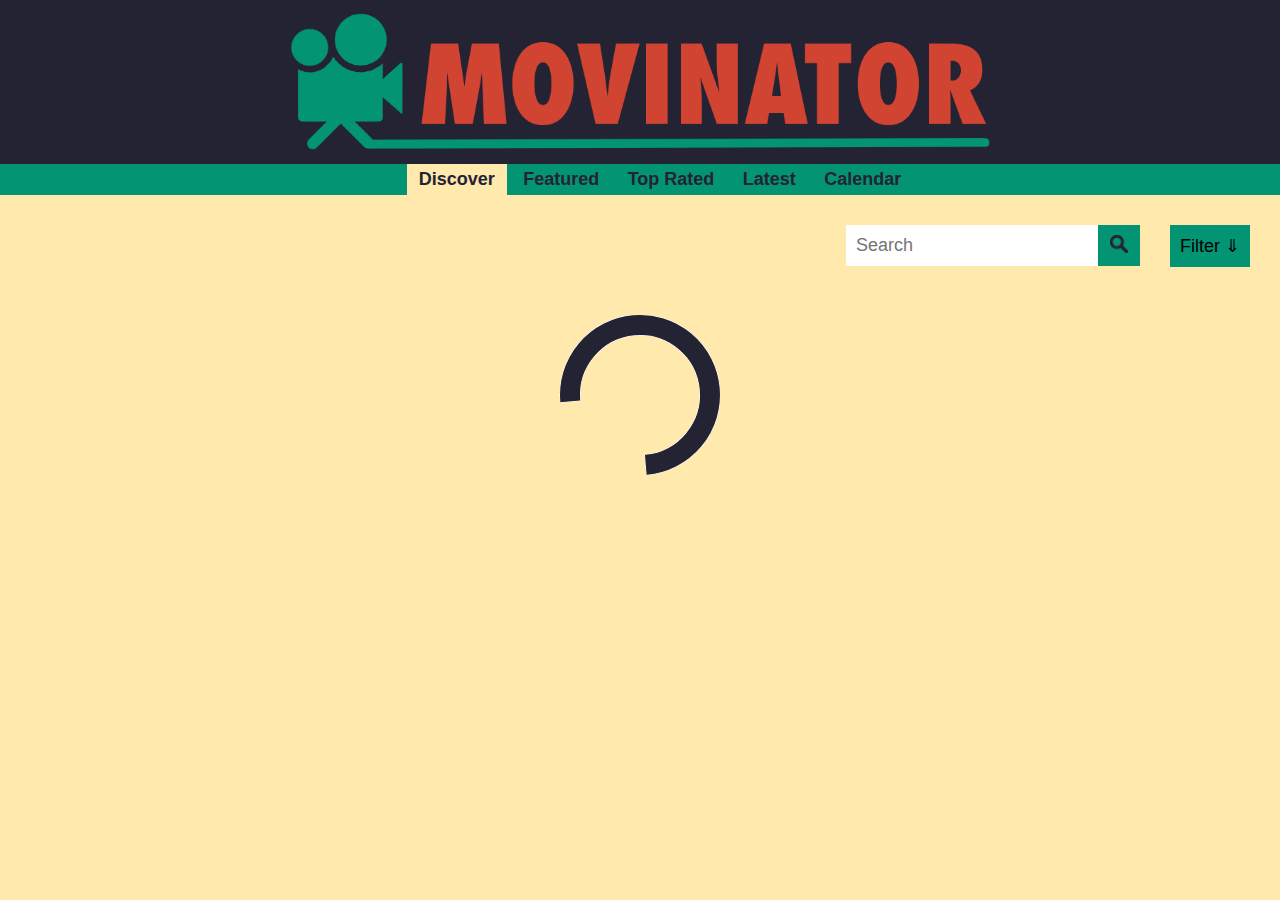
<file: PA3/discover.html>
<!DOCTYPE html>
<html lang="en">
	<head>
		<meta charset="UTF-8"/>
		<meta name="author" content="Michael Smith"/>
		<title>Movinator</title>
		<link href="css/discoverStyle.css" type="text/css" rel="stylesheet"/>
		<script src="js/discoverScript.js"></script>
	</head>
	<body onload="retrieveMovie('Bird Box', 'birdBox');
				  retrieveMovie('Shutter Island', 'shutterIsland');
				  retrieveMovie('Avatar', 'avatar');
				  retrieveMovie('Black Panther', 'blackPanther');
				  retrieveMovie('Bohemian Rhapsody', 'bohemianRhapsody');
				  retrieveMovie('Get Out', 'getOut');
				  retrieveMovie('Deadpool', 'deadpool');
				  retrieveMovie('Interstellar', 'interstellar');
				  retrieveMovie('Forrest Gump', 'forrestGump');
				  retrieveMovie('Inception', 'inception');
				  loadDone()">
		<div id="header">
			<div id="logoDiv">
				<a href="../index.html">
					<img id="logo" src="images/logo.png" alt="image"/>
				</a>
			</div>
		</div>
		<nav>	
			<ul>
				<li><a href="discover.html" id="current">Discover</a></li>
				<li><a href="featured.html">Featured</a></li>
				<li><a href="topRated.html">Top Rated</a></li>
				<li><a href="latest.html">Latest</a></li>
				<li><a href="calendar.html">Calendar</a></li>
			</ul>
		</nav>
		<div class="filter">
			<button class="filterButton">Filter &dArr;</button>
			<div class="filters">
				<div class="filterType" onclick="filterNone()">None</div>
				<div class="filterType" onclick="filterPG13()">PG-13</div>
				<div class="filterType" onclick="filterR()">R</div>
			</div>
		</div>
		<form>
			<input id="findMovie" type="text" placeholder="Search"/>
			<button type="button" onclick="find()"><img class="searchIcon" src="images/searchIcon.png" alt="image"/></button>
		</form>
		<div id="loading" style="text-align:center; padding-top: 100px;"><img alt="loading" src="images/loading.gif"/></div>
		<div class="movieBlocks" id="movieBlocks">
			<div class="movieBlock" id="birdBox">
				<img class="movieImage" src="images/birdBox.jpg" alt="image" id="birdBoxImage"/>
				<div class="movieData">
					<div class="movieTitle" id="birdBoxTitle">
						
					</div>
					<hr/>
					<div class="ageAndRelease" id="birdBoxAgeAndRelease">
						
					</div>
					<div class="description" id="birdBoxDescription">
						
					</div>
					<div class="myRating" id="birdBoxMyRating">
						&#9733; 7.7
					</div>
					<div class="imdbRating" id="birdBoxImdbRating">
						
					</div>
				</div>
			</div>
			<div class="movieBlock" id="shutterIsland">
				<img class="movieImage" src="images/shutterIsland.jpg" alt="image" id="shutterIslandImage"/>
				<div class="movieData">
					<div class="movieTitle" id="shutterIslandTitle">
					
					</div>
					<hr/>
					<div class="ageAndRelease" id="shutterIslandAgeAndRelease">
					</div>
					<div class="description" id="shutterIslandDescription">
					
					</div>
					<div class="myRating" id="shutterIslandMyRating">
						&#9733; 9.0
					</div>
					<div class="imdbRating" id="shutterIslandImdbRating">
					</div>
				</div>
			</div>
			<div class="movieBlock" id="avatar">
				<img class="movieImage" src="images/avatar.jpg" alt="image" id="avatarImage"/>
				<div class="movieData">
					<div class="movieTitle" id="avatarTitle">
					
					</div>
					<hr/>
					<div class="ageAndRelease" id="avatarAgeAndRelease">
					
					</div>
					<div class="description" id="avatarDescription">
					
					</div>
					<div class="myRating" id="avatarMyRating">
						&#9733; 8.2
					</div>
					<div class="imdbRating" id="avatarImdbRating">
					
					</div>
				</div>
			</div>
			<div class="movieBlock" id="blackPanther">
				<img class="movieImage" src="images/blackPanther.jpg" alt="image" id="blackPantherImage"/>
				<div class="movieData">
					<div class="movieTitle" id="blackPantherTitle">
					
					</div>
					<hr/>
					<div class="ageAndRelease" id="blackPantherAgeAndRelease">
					
					</div>
					<div class="description" id="blackPantherDescription">
						
					</div>
					<div class="myRating" id="blackPantherMyRating">
						&#9733; 7.8
					</div>
					<div class="imdbRating" id="blackPantherImdbRating">
					
					</div>
				</div>
			</div>
			<div class="movieBlock" id="inception">
				<img class="movieImage" src="images/inception.jpg" alt="image" id="inceptionImage"/>
				<div class="movieData">
					<div class="movieTitle" id="inceptionTitle">
						
					</div>
					<hr/>
					<div class="ageAndRelease" id="inceptionAgeAndRelease">
						
					</div>
					<div class="description" id="inceptionDescription">
						
					</div>
					<div class="myRating" id="inceptionMyRating">
						&#9733; 8.9
					</div>
					<div class="imdbRating" id="inceptionImdbRating">
						
					</div>
				</div>
			</div>
			<div class="movieBlock" id="getOut">
				<img class="movieImage" src="images/getOut.jpg" alt="image" id="getOutImage"/>
				<div class="movieData">
					<div class="movieTitle" id="getOutTitle">
						
					</div>
					<hr/>
					<div class="ageAndRelease" id="getOutAgeAndRelease">
						
					</div>
					<div class="description" id="getOutDescription">
						
					</div>
					<div class="myRating" id="getOutMyRating">
						&#9733; 8.3
					</div>
					<div class="imdbRating" id="getOutImdbRating">
						
					</div>
				</div>
			</div>
			<div class="movieBlock" id="deadpool">
				<img class="movieImage" src="images/deadpool.jpg" alt="image" id="deadpoolImage"/>
				<div class="movieData">
					<div class="movieTitle" id="deadpoolTitle">
						
					</div>
					<hr/>
					<div class="ageAndRelease" id="deadpoolAgeAndRelease">
						
					</div>
					<div class="description" id="deadpoolDescription">
						
					</div>
					<div class="myRating" id="deadpoolMyRating">
						&#9733; 8.1
					</div>
					<div class="imdbRating" id="deadpoolImdbRating">
						
					</div>
				</div>
			</div>
			<div class="movieBlock" id="interstellar">
				<img class="movieImage" src="images/interstellar.jpg" alt="image" id="interstellarImage"/>
				<div class="movieData">
					<div class="movieTitle" id="interstellarTitle">
						
					</div>
					<hr/>
					<div class="ageAndRelease" id="interstellarAgeAndRelease">
						
					</div>
					<div class="description" id="interstellarDescription">
						
					</div>
					<div class="myRating" id="interstellarMyRating">
						&#9733; 8.4
					</div>
					<div class="imdbRating" id="interstellarImdbRating">
						
					</div>
				</div>
			</div>
			<div class="movieBlock" id="forrestGump">
				<img class="movieImage" src="images/forrestGump.jpg" alt="image" id="forrestGumpImage"/>
				<div class="movieData">
					<div class="movieTitle" id="forrestGumpTitle">
						
					</div>
					<hr/>
					<div class="ageAndRelease" id="forrestGumpAgeAndRelease">
						
					</div>
					<div class="description" id="forrestGumpDescription">
						
					</div>
					<div class="myRating" id="forrestGumpMyRating">
						&#9733; 8.8
					</div>
					<div class="imdbRating" id="forrestGumpImdbRating">
					
					</div>
				</div>
			</div>
			<div class="movieBlock" id="bohemianRhapsody">
				<img class="movieImage" src="images/bohemianRhapsody.jpg" alt="image" id="bohemianRhapsodyImage"/>
				<div class="movieData">
					<div class="movieTitle" id="bohemianRhapsodyTitle">
						
					</div>
					<hr/>
					<div class="ageAndRelease" id="bohemianRhapsodyAgeAndRelease">
						
					</div>
					<div class="description" id="bohemianRhapsodyDescription">
						
					</div>
					<div class="myRating" id="bohemianRhapsodyMyRating">
						&#9733; 8.9
					</div>
					<div class="imdbRating" id="bohemianRhapsodyImdbRating">
						
					</div>
				</div>
			</div>
		</div>
	</body>
</html>
</file>
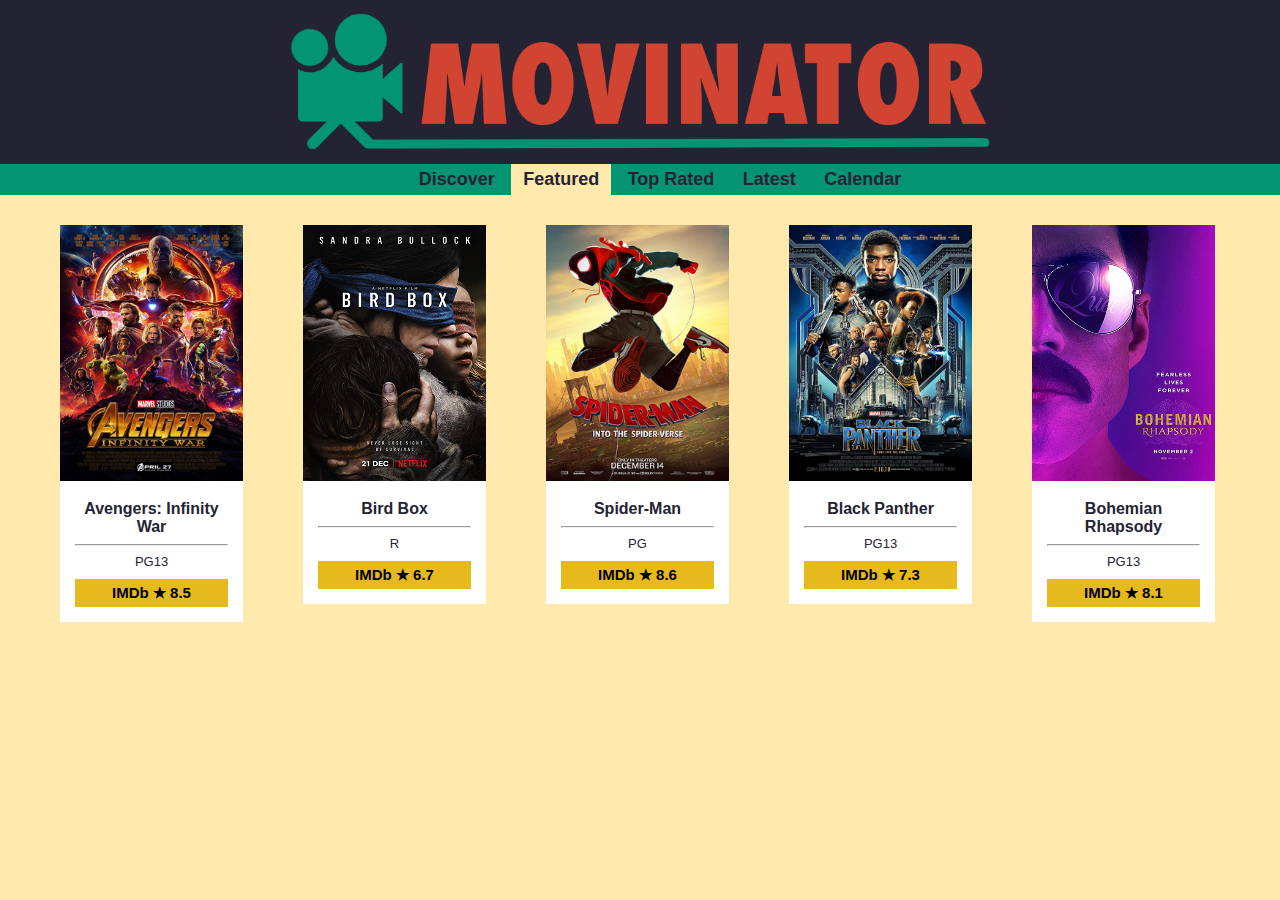
<file: PA3/featured.html>
<!DOCTYPE html>
<html lang="en">
	<head>
		<meta charset="UTF-8"/>
		<meta name="author" content="Michael Smith"/>
		<title>Movinator</title>
		<link href="css/featuredStyle.css" type="text/css" rel="stylesheet"/>
	</head>
	<body>
		<div id="header">
			<div id="logoDiv">
				<a href="../index.html">
					<img id="logo" src="images/logo.png" alt="image"/>
				</a>
			</div>
		</div>
		<nav>	
			<ul>
				<li><a href="discover.html">Discover</a></li>
				<li><a href="featured.html" id="current">Featured</a></li>
				<li><a href="topRated.html">Top Rated</a></li>
				<li><a href="latest.html">Latest</a></li>
				<li><a href="calendar.html">Calendar</a></li>
			</ul>
		</nav>
		<div class="movieBlocks">
			<div class="movieBlock">
				<img class="movieImage1" src="images/infinityWar.jpg" alt="image"/>
				<img class="movieImage2" src="images/infinityWarFanArt.jpg" alt="image"/>
				<div class="movieData">
					<div class="movieTitle">
						Avengers: Infinity War
					</div>
					<hr/>
					<div class="age">
						PG13
					</div>
					<div class="imdbRating">
						IMDb &#9733; 8.5
					</div>
				</div>
			</div>
			<div class="movieBlock">
				<img class="movieImage1" src="images/birdBox.jpg" alt="image"/>
				<img class="movieImage2" src="images/birdBoxFanArt.jpg" alt="image"/>
				<div class="movieData">
					<div class="movieTitle">
						Bird Box
					</div>
					<hr/>
					<div class="age">
						R
					</div>
					<div class="imdbRating">
						IMDb &#9733; 6.7
					</div>
				</div>
			</div>
			<div class="movieBlock">
				<img class="movieImage1" src="images/spiderman.jpg" alt="image"/>
				<img class="movieImage2" src="images/spidermanFanArt.png" alt="image"/>
				<div class="movieData">
					<div class="movieTitle">
						Spider-Man
					</div>
					<hr/>
					<div class="age">
						PG
					</div>
					<div class="imdbRating">
						IMDb &#9733; 8.6
					</div>
				</div>
			</div>
			<div class="movieBlock">
				<img class="movieImage1" src="images/blackPanther.jpg" alt="image"/>
				<img class="movieImage2" src="images/blackPantherFanArt.jpg" alt="image"/>
				<div class="movieData">
					<div class="movieTitle">
						Black Panther
					</div>
					<hr/>
					<div class="age">
						PG13
					</div>
					<div class="imdbRating">
						IMDb &#9733; 7.3
					</div>
				</div>
			</div>
			<div class="movieBlock">
				<img class="movieImage1" src="images/bohemianRhapsody.jpg" alt="image"/>
				<img class="movieImage2" src="images/bohemianRhapsodyFanArt.jpg" alt="image"/>
				<div class="movieData">
					<div class="movieTitle">
						Bohemian Rhapsody
					</div>
					<hr/>
					<div class="age">
						PG13
					</div>
					<div class="imdbRating">
						IMDb &#9733; 8.1
					</div>
				</div>
			</div>
		</div>
	</body>
</html>
</file>
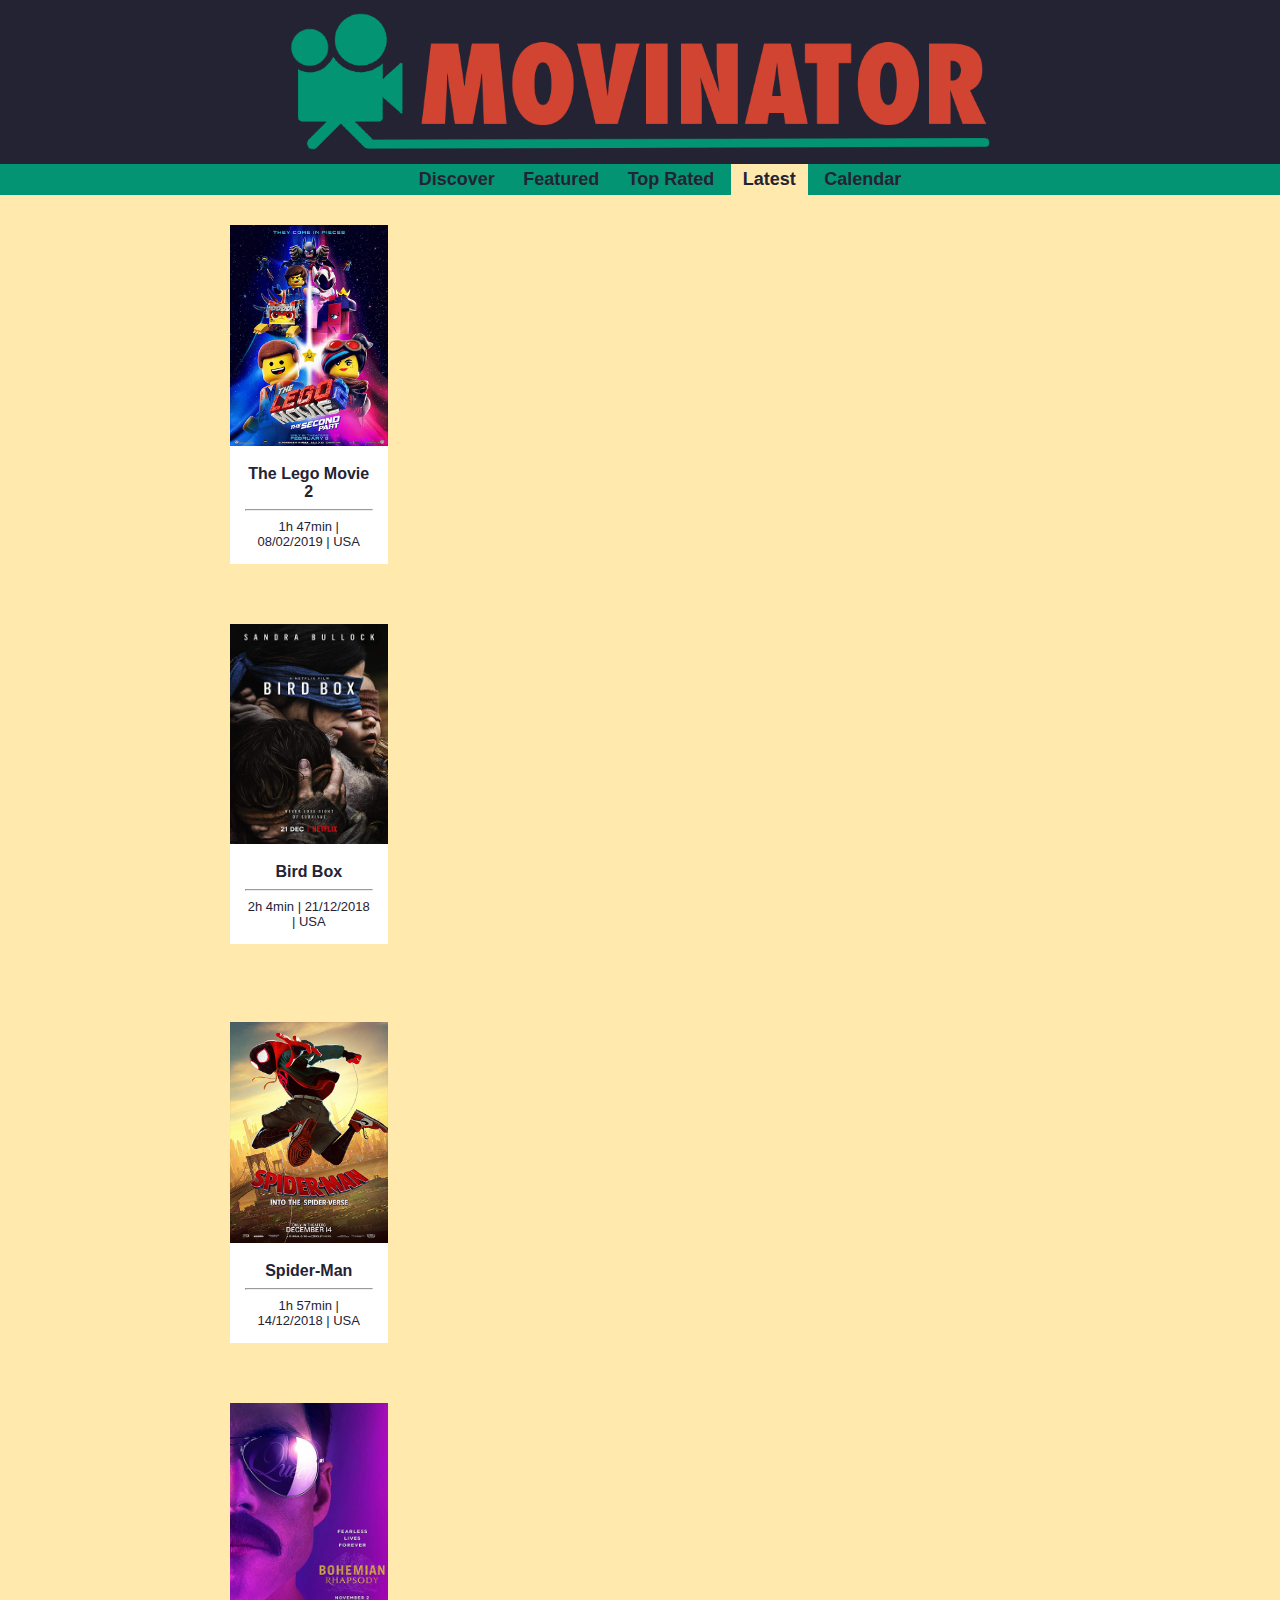
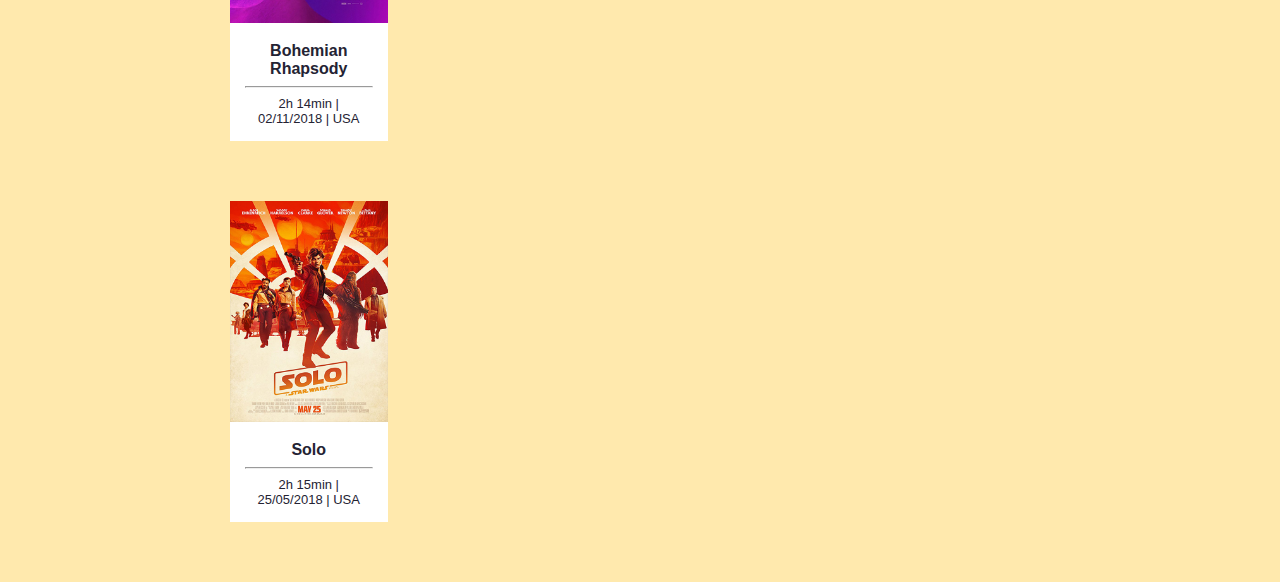
<file: PA3/latest.html>
<!DOCTYPE html>
<html lang="en">
	<head>
		<meta charset="UTF-8"/>
		<meta name="author" content="Michael Smith"/>
		<title>Movinator</title>
		<link href="css/latestStyle.css" type="text/css" rel="stylesheet"/>
	</head>
	<body>
		<div id="header">
			<div id="logoDiv">
				<a href="../index.html">
					<img id="logo" src="images/logo.png" alt="image"/>
				</a>
			</div>
		</div>
		<nav>	
			<ul>
				<li><a href="discover.html">Discover</a></li>
				<li><a href="featured.html">Featured</a></li>
				<li><a href="topRated.html">Top Rated</a></li>
				<li><a href="latest.html" id="current">Latest</a></li>
				<li><a href="calendar.html">Calendar</a></li>
			</ul>
		</nav>
		<div class="movieBlocks">
			<div class="movieBlock">
				<img class="movieImage" src="images/legoMovie2.jpg" alt="image"/>
				<div class="movieData">
					<div class="movieTitle">
						The Lego Movie 2
					</div>
					<hr/>
					<div class="runtimeAndRelease">
						1h 47min | 08/02/2019 | USA
					</div>
				</div>
			</div>
			<embed class="trailer" src="https://www.youtube.com/embed/XvHSlHhh1gk" width="700"/>
			<div class="newLine"></div>
			<div class="movieBlock">
				<img class="movieImage" src="images/birdBox.jpg" alt="image"/>
				<div class="movieData">
					<div class="movieTitle">
						Bird Box
					</div>
					<hr/>
					<div class="runtimeAndRelease">
						2h 4min | 21/12/2018 | USA
					</div>
				</div>
			</div>
			<embed class="trailer" src="https://www.youtube.com/embed/o2AsIXSh2xo" width="700"/>
			<div class="newLine"></div>
			<br/>
			<div class="movieBlock">
				<img class="movieImage" src="images/spiderman.jpg" alt="image"/>
				<div class="movieData">
					<div class="movieTitle">
						Spider-Man
					</div>
					<hr/>
					<div class="runtimeAndRelease">
						1h 57min | 14/12/2018 | USA
					</div>
				</div>
			</div>
			<embed class="trailer" src="https://www.youtube.com/embed/g4Hbz2jLxvQ" width="700"/>
			<div class="newLine"></div>
			<div class="movieBlock">
				<img class="movieImage" src="images/bohemianRhapsody.jpg" alt="image"/>
				<div class="movieData">
					<div class="movieTitle">
						Bohemian Rhapsody
					</div>
					<hr/>
					<div class="runtimeAndRelease">
						2h 14min | 02/11/2018 | USA
					</div>
				</div>
			</div>
			<embed class="trailer" src="https://www.youtube.com/embed/cN10tfVW0UY" width="700"/>
			<div class="newLine"></div>
			<div class="movieBlock">
				<img class="movieImage" src="images/solo.jpg" alt="image"/>
				<div class="movieData">
					<div class="movieTitle">
						Solo
					</div>
					<hr/>
					<div class="runtimeAndRelease">
						2h 15min | 25/05/2018 | USA
					</div>
				</div>
			</div>
			<embed class="trailer" src="https://www.youtube.com/embed/jPEYpryMp2s" width="700"/>
			<div class="newLine"></div>
		</div>
	</body>
</html>
</file>
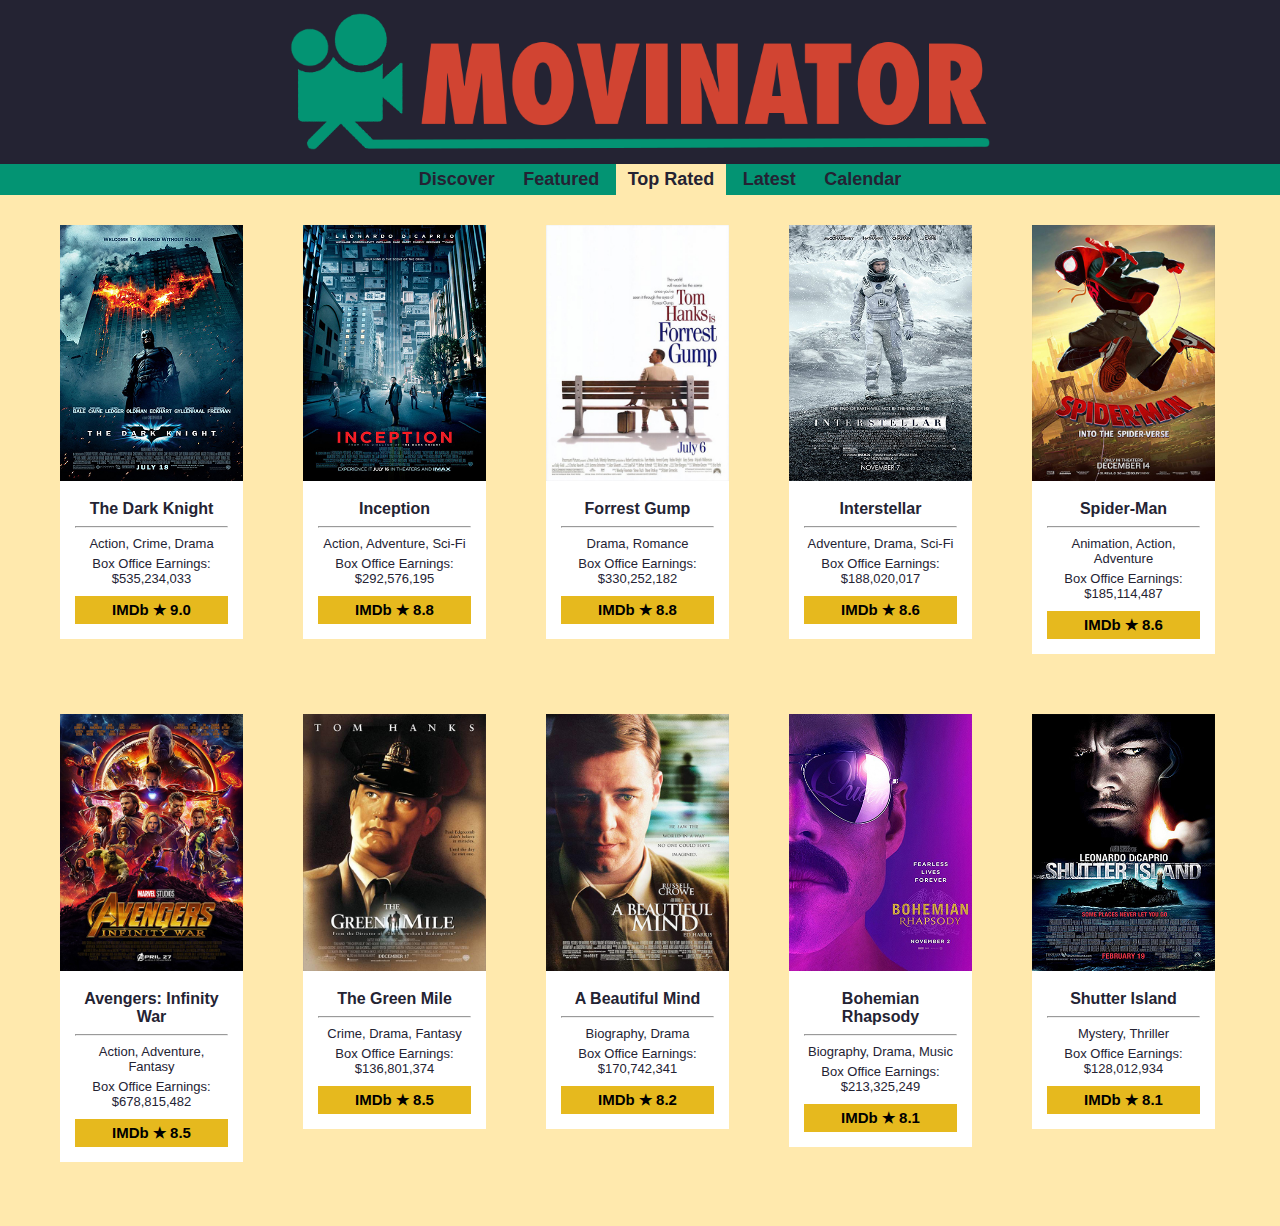
<file: PA3/topRated.html>
<!DOCTYPE html>
<html lang="en">
	<head>
		<meta charset="UTF-8"/>
		<meta name="author" content="Michael Smith"/>
		<title>Movinator</title>
		<link href="css/topRatedStyle.css" type="text/css" rel="stylesheet"/>
	</head>
	<body>
		<div id="header">
			<div id="logoDiv">
				<a href="../index.html">
					<img id="logo" src="images/logo.png" alt="image"/>
				</a>
			</div>
		</div>
		<nav>	
			<ul>
				<li><a href="discover.html">Discover</a></li>
				<li><a href="featured.html">Featured</a></li>
				<li><a href="topRated.html" id="current">Top Rated</a></li>
				<li><a href="latest.html">Latest</a></li>
				<li><a href="calendar.html">Calendar</a></li>
			</ul>
		</nav>
		<div class="movieBlocks">
			<div class="movieBlock">
				<img class="movieImage" src="images/theDarkKnight.jpg" alt="image"/>
				<div class="movieData">
					<div class="movieTitle">
						The Dark Knight
					</div>
					<hr/>
					<div class="genre">
						Action, Crime, Drama
					</div>
					<div class="earnings">
						Box Office Earnings: $535,234,033
					</div>
					<div class="imdbRating">
						IMDb &#9733; 9.0
					</div>
				</div>
			</div>
			<div class="movieBlock">
				<img class="movieImage" src="images/inception.jpg" alt="image"/>
				<div class="movieData">
					<div class="movieTitle">
						Inception
					</div>
					<hr/>
					<div class="genre">
						Action, Adventure, Sci-Fi
					</div>
					<div class="earnings">
						Box Office Earnings: $292,576,195
					</div>
					<div class="imdbRating">
						IMDb &#9733; 8.8
					</div>
				</div>
			</div>
			<div class="movieBlock">
				<img class="movieImage" src="images/forrestGump.jpg" alt="image"/>
				<div class="movieData">
					<div class="movieTitle">
						Forrest Gump
					</div>
					<hr/>
					<div class="genre">
						Drama, Romance
					</div>
					<div class="earnings">
						Box Office Earnings: $330,252,182
					</div>
					<div class="imdbRating">
						IMDb &#9733; 8.8
					</div>
				</div>
			</div>
			<div class="movieBlock">
				<img class="movieImage" src="images/interstellar.jpg" alt="image"/>
				<div class="movieData">
					<div class="movieTitle">
						Interstellar
					</div>
					<hr/>
					<div class="genre">
						Adventure, Drama, Sci-Fi
					</div>
					<div class="earnings">
						Box Office Earnings: $188,020,017
					</div>
					<div class="imdbRating">
						IMDb &#9733; 8.6
					</div>
				</div>
			</div>
			<div class="movieBlock">
				<img class="movieImage" src="images/spiderman.jpg" alt="image"/>
				<div class="movieData">
					<div class="movieTitle">
						Spider-Man
					</div>
					<hr/>
					<div class="genre">
						Animation, Action, Adventure
					</div>
					<div class="earnings">
						Box Office Earnings: $185,114,487
					</div>
					<div class="imdbRating">
						IMDb &#9733; 8.6
					</div>
				</div>
			</div>
			<div class="movieBlock">
				<img class="movieImage" src="images/infinityWar.jpg" alt="image"/>
				<div class="movieData">
					<div class="movieTitle">
						Avengers: Infinity War
					</div>
					<hr/>
					<div class="genre">
						Action, Adventure, Fantasy
					</div>
					<div class="earnings">
						Box Office Earnings: $678,815,482
					</div>
					<div class="imdbRating">
						IMDb &#9733; 8.5
					</div>
				</div>
			</div>
			<div class="movieBlock">
				<img class="movieImage" src="images/greenMile.jpg" alt="image"/>
				<div class="movieData">
					<div class="movieTitle">
						The Green Mile
					</div>
					<hr/>
					<div class="genre">
						Crime, Drama, Fantasy
					</div>
					<div class="earnings">
						Box Office Earnings: $136,801,374
					</div>
					<div class="imdbRating">
						IMDb &#9733; 8.5
					</div>
				</div>
			</div>
			<div class="movieBlock">
				<img class="movieImage" src="images/beautifulMind.jpg" alt="image"/>
				<div class="movieData">
					<div class="movieTitle">
						A Beautiful Mind
					</div>
					<hr/>
					<div class="genre">
						Biography, Drama
					</div>
					<div class="earnings">
						Box Office Earnings: $170,742,341
					</div>
					<div class="imdbRating">
						IMDb &#9733; 8.2
					</div>
				</div>
			</div>
			<div class="movieBlock">
				<img class="movieImage" src="images/bohemianRhapsody.jpg" alt="image"/>
				<div class="movieData">
					<div class="movieTitle">
						Bohemian Rhapsody
					</div>
					<hr/>
					<div class="genre">
						Biography, Drama, Music
					</div>
					<div class="earnings">
						Box Office Earnings: $213,325,249
					</div>
					<div class="imdbRating">
						IMDb &#9733; 8.1
					</div>
				</div>
			</div>
			<div class="movieBlock">
				<img class="movieImage" src="images/shutterIsland.jpg" alt="image"/>
				<div class="movieData">
					<div class="movieTitle">
						Shutter Island
					</div>
					<hr/>
					<div class="genre">
						Mystery, Thriller
					</div>
					<div class="earnings">
						Box Office Earnings: $128,012,934
					</div>
					<div class="imdbRating">
						IMDb &#9733; 8.1
					</div>
				</div>
			</div>
		</div>
	</body>
</html>
</file>
<file: PA3/css/discoverStyle.css>
body
{
	font-family: Helvetica;
	color: #242333;
	padding: 0;
	margin: 0;
	background-color: #ffe9ad;
}

#logo
{
	width: 100%;
	max-width: 700px;
}

#logoDiv
{
	text-align: center;
	padding-top: 13px;
	padding-bottom: 10px;
}

#header
{
	background-color: #242333;
}

ul
{
	background-color: #039473;
	text-align: center;
	padding-top: 5px;
	padding-bottom: 5px;
	margin: 0;
	overflow: hidden;
}

nav
{
	position: sticky;
	top: 0;
}

li
{
	display: inline;
	margin: 0;
}

li a
{
	text-decoration: none;
	color: #242333;
	font-weight: bold;
	padding: 12px;
	font-size: 18px;
}

li a:hover
{
	background-color: #05b38b;
	margin: 0;
}

#current
{
	background-color: #ffe9ad;
	margin: 0;
}

.filter 
{
  	float: right;
	padding: 30px;
	padding-bottom: 0;
	padding-left: 0;
}

.filterType 
{
	font-size: 18px;
  	padding: 10px;
  	text-decoration: none;
}

.filter .filterButton 
{
  	font-size: 18px;  
  	border: none;
  	padding: 10px;
 	background-color: #039473;
  	margin: 0;
}

.filters 
{
  	position: absolute;
  	display: none;
  	background-color: #ffffff;
	width: 76px;
}

.filterType 
{
  	color: black;
  	padding: 10px;
  	text-decoration: none;
  	display: block;
}

.filterType:hover 
{
  	cursor: pointer;
  	background-color: #05b38b;
}

.filter:hover .filters
{
  	display: block;
}

form
{
	padding: 30px;
	padding-bottom: 0;
	display: inline-block;
	float: right;
}

input
{
	padding: 10px;
	font-size: 18px;
	border: none;
}

form button
{
	border: none;
	background-color: #039473;
	padding: 10px 12px;
	cursor: pointer;
	float: right;
}

form button:hover
{
	background-color: #05b38b;
}

.searchIcon
{
	height: 18px;
}

.movieBlocks
{
	padding: 30px;
	padding-top: 0;
	display: none;
}

.movieBlock
{
	background-color: #ffffff;
	width: 15%;
	float: left;
	margin: 30px;
	display: inline-block;
}

.movieImage
{
	width: 100%;
	height: auto;
}

.movieData
{
	padding: 15px;
	text-align: center;
}

.movieTitle
{
	font-weight: bold;
	display: inline-block;
}

.ageAndRelease
{
	font-size: 13px;
}

.description
{
	padding: 5px;
	font-size: 13px;
	height: 110px;
}

.myRating
{
	padding: 10px;
	text-align: center;
	font-size: 30px;
	font-weight: bold;
	color: #ffffff;
	background-color: #242333;
}

.imdbRating
{
	font-size: 15px;
	padding: 5px;
	background-color: #e6b91e;
	color: black;
	font-weight: bold;
}
</file>
<file: PA3/css/featuredStyle.css>
body
{
	font-family: Helvetica;
	color: #242333;
	padding: 0;
	margin: 0;
	background-color: #ffe9ad;
}

#logo
{
	width: 100%;
	max-width: 700px;
}

#logoDiv
{
	text-align: center;
	padding-top: 13px;
	padding-bottom: 10px;
}

#header
{
	background-color: #242333;
}

ul
{
	background-color: #039473;
	text-align: center;
	padding-top: 5px;
	padding-bottom: 5px;
	margin: 0;
	overflow: hidden;
}

nav
{
	position: sticky;
	top: 0;
}

li
{
	display: inline;
	margin: 0;
}

li a
{
	text-decoration: none;
	color: #242333;
	font-weight: bold;
	padding: 12px;
	font-size: 18px;
}

li a:hover
{
	background-color: #05b38b;
	margin: 0;
}

#current
{
	background-color: #ffe9ad;
	margin: 0;
}

.movieBlocks
{
	padding: 30px;
	padding-top: 0;
	display: inline-block;
}

.movieBlock
{
	background-color: #ffffff;
	width: 15%;
	float: left;
	margin: 30px;
}

.movieImage1
{
	width: 100%;
	height: auto;
}

.movieImage2
{
	width: 100%;
	height: auto;
	display: none; 
}

.movieBlock:hover .movieImage2
{
	display: block;
}

.movieBlock:hover .movieImage1
{
	display: none;
}

.movieData
{
	padding: 15px;
	text-align: center;
}

.movieTitle
{
	font-weight: bold;
}

.age
{
	font-size: 13px;
	padding-bottom: 10px;
}

.imdbRating
{
	font-size: 15px;
	padding: 5px;
	background-color: #e6b91e;
	color: black;
	font-weight: bold;
}
</file>
<file: PA3/css/latestStyle.css>
body
{
	font-family: Helvetica;
	color: #242333;
	padding: 0;
	margin: 0;
	background-color: #ffe9ad;
}

#logo
{
	width: 100%;
	max-width: 700px;
}

#logoDiv
{
	text-align: center;
	padding-top: 13px;
	padding-bottom: 10px;
}

#header
{
	background-color: #242333;
}

ul
{
	background-color: #039473;
	text-align: center;
	padding-top: 5px;
	padding-bottom: 5px;
	margin: 0;
	overflow: hidden;
}

nav
{
	position: sticky;
	top: 0;
}

li
{
	display: inline;
	margin: 0;
}

li a
{
	text-decoration: none;
	color: #242333;
	font-weight: bold;
	padding: 12px;
	font-size: 18px;
}

li a:hover
{
	background-color: #05b38b;
	margin: 0;
}

#current
{
	background-color: #ffe9ad;
	margin: 0;
}

.movieBlocks
{
	padding: 30px;
	padding-top: 0;
	padding-left: 200px;
	display: flex;
	flex-flow: wrap;
	text-align:center;
}

.movieBlock
{
	background-color: #ffffff;
	width: 15%;
	margin: 30px;
}

.movieImage
{
	width: 100%;
	height: auto;
}

.movieData
{
	padding: 15px;
	text-align: center;
}

.movieTitle
{
	font-weight: bold;
}

.runtimeAndRelease
{
	font-size: 13px;
}

.trailer
{
	padding-top: 30px;
	padding-bottom: 30px;
}

.newLine
{
	width: 100%;
}
</file>
<file: PA3/css/topRatedStyle.css>
body
{
	font-family: Helvetica;
	color: #242333;
	padding: 0;
	margin: 0;
	background-color: #ffe9ad;
}

#logo
{
	width: 100%;
	max-width: 700px;
}

#logoDiv
{
	text-align: center;
	padding-top: 13px;
	padding-bottom: 10px;
}

#header
{
	background-color: #242333;
}

ul
{
	background-color: #039473;
	text-align: center;
	padding-top: 5px;
	padding-bottom: 5px;
	margin: 0;
	overflow: hidden;
}

nav
{
	position: sticky;
	top: 0;
}

li
{
	display: inline;
	margin: 0;
}

li a
{
	text-decoration: none;
	color: #242333;
	font-weight: bold;
	padding: 12px;
	font-size: 18px;
}

li a:hover
{
	background-color: #05b38b;
	margin: 0;
}

#current
{
	background-color: #ffe9ad;
	margin: 0;
}

.movieBlocks
{
	padding: 30px;
	padding-top: 0;
	display: inline-block;
}

.movieBlock
{
	background-color: #ffffff;
	width: 15%;
	float: left;
	margin: 30px;
}

.movieImage
{
	width: 100%;
	height: auto;
}

.movieData
{
	padding: 15px;
	text-align: center;
}

.movieTitle
{
	font-weight: bold;
}

.genre
{
	font-size: 13px;
	padding-bottom: 5px;
}

.earnings
{
	padding-bottom: 10px;
	font-size: 13px;
}

.imdbRating
{
	font-size: 15px;
	padding: 5px;
	background-color: #e6b91e;
	color: black;
	font-weight: bold;
}
</file>
